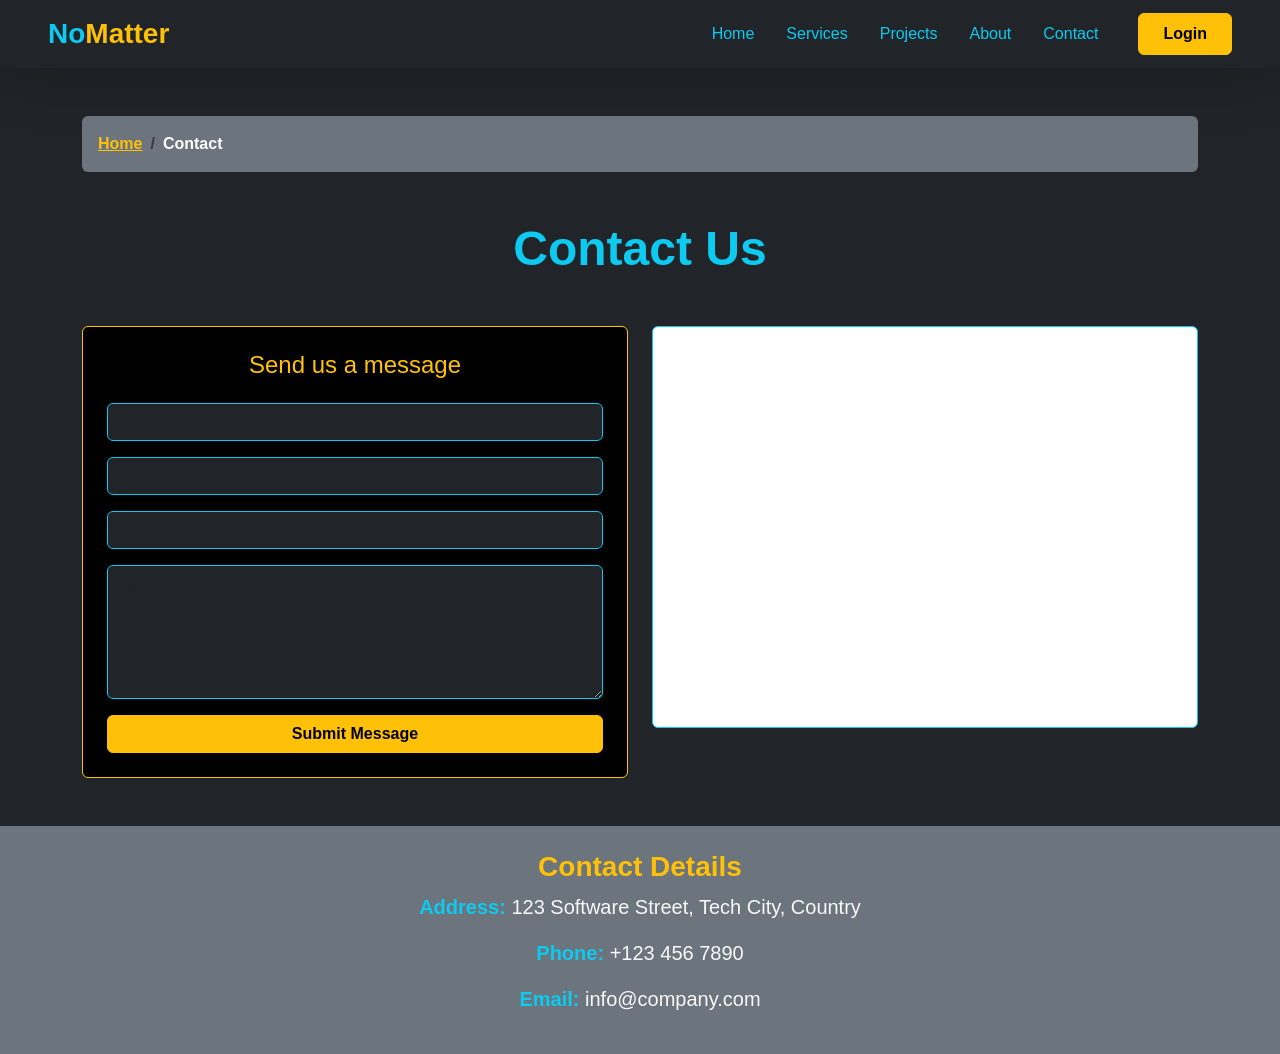
<file: contact page .html>
<!DOCTYPE html>

<html>
<head>
  <title>Contact Us</title>
<link rel="stylesheet" href="https://cdn.jsdelivr.net/npm/bootstrap@5.3.2/dist/css/bootstrap.min.css">
<link rel="stylesheet" href="./css/index.css">
</head>

<body class="bg-dark text-light">

  <nav class="sticky-top navbar navbar-expand-lg navbar-dark bg-dark shadow-lg">
    <div class="container-fluid px-lg-5">
        <a class="navbar-brand fw-bold fs-3" href="#">
            <span class="text-info">No</span><span class="text-warning">Matter</span>
        </a>
        <button class="navbar-toggler" type="button" data-bs-toggle="collapse" data-bs-target="#navbarNav">
            <span class="navbar-toggler-icon"></span>
        </button>
        <div class="collapse navbar-collapse" id="navbarNav">
            <ul class="navbar-nav ms-auto mb-2 mb-lg-0 text-center">
                <li class="nav-item px-2"><a class="nav-link active text-info" href="./index.html">Home</a></li>
                <li class="nav-item px-2"><a class="nav-link text-info" href="./service page.html">Services</a></li>
                <li class="nav-item px-2"><a class="nav-link text-info" href="./projects.html">Projects</a></li>
                <li class="nav-item px-2"><a class="nav-link text-info" href="./about us.html">About</a></li>
                <li class="nav-item px-2"><a class="nav-link text-info" href="./contact page .html">Contact</a></li>
            </ul>
            <div class="ms-lg-4 text-center mt-2 mt-lg-0">
                <a href="./login.html"><button class="btn btn-warning fw-bold px-4 py-2">Login</button></a>
            </div>
        </div>
    </div>
</nav>

<div class="container mt-5">

<nav aria-label="breadcrumb">
  <ol class="breadcrumb bg-secondary p-3 rounded">
    <li class="breadcrumb-item"><a class="text-warning fw-bold" href="./index.html">Home</a></li>
    <li class="breadcrumb-item active text-white fw-bold">Contact</li>
  </ol>
</nav>

<h2 class="text-center my-5 display-5 text-info fw-bold">Contact Us</h2>

<div class="row">

<div class="col-md-6 mb-4">
<div class="card p-4 bg-black text-light border-warning">
<h5 class="mb-4 text-center text-warning fs-4">Send us a message</h5>

<form onsubmit="event.preventDefault(); alert('Message submitted successfully!');">

<input type="text" class="form-control mb-3 bg-dark text-light border-info" placeholder="Name" required>

<input type="email" class="form-control mb-3 bg-dark text-light border-info" placeholder="Email" required>

<input type="text" class="form-control mb-3 bg-dark text-light border-info" placeholder="Subject" required>

<textarea class="form-control mb-3 bg-dark text-light border-info" placeholder="Message" rows="5" required></textarea>

<button type="submit" class="btn btn-warning fw-bold w-100">Submit Message</button>

</form>
</div>
</div>

<div class="col-md-6 mb-4">
<div class="card border-info">

<iframe 
src="https://www.google.com/maps/embed?pb=!1m18!1m12!1m3!1d3651.904731792448!2d90.399452115361!3d23.78088798458456!2m3!1f0!2f0!3f0!3m2!1i1024!2i768!4f13.1!3m3!1m2!1s0x3755c7b91a16a5a9%3A0xf0c8b69d5d91e2e3!2sDhaka%2C%20Bangladesh!5e0!3m2!1sen!2sus!4v1699999999999" 
width="100%" height="100%" style="min-height:400px; border:0;" allowfullscreen="" loading="lazy">

</iframe>

</div>
</div>

</div>
</div>

<div class="container-fluid p-4 mt-4 bg-secondary text-light text-center">

<h5 class="text-warning fs-3 fw-bold">Contact Details</h5>

<p class="fs-5"><strong class="text-info">Address:</strong> 123 Software Street, Tech City, Country</p>

<p class="fs-5"><strong class="text-info">Phone:</strong> +123 456 7890</p>

<p class="fs-5"><strong class="text-info">Email:</strong> info@company.com</p>

</div>

<script src="https://cdn.jsdelivr.net/npm/bootstrap@5.3.2/dist/js/bootstrap.bundle.min.js"></script>
<script src="./js/index.js"></script>
</body>
</html>
</file>
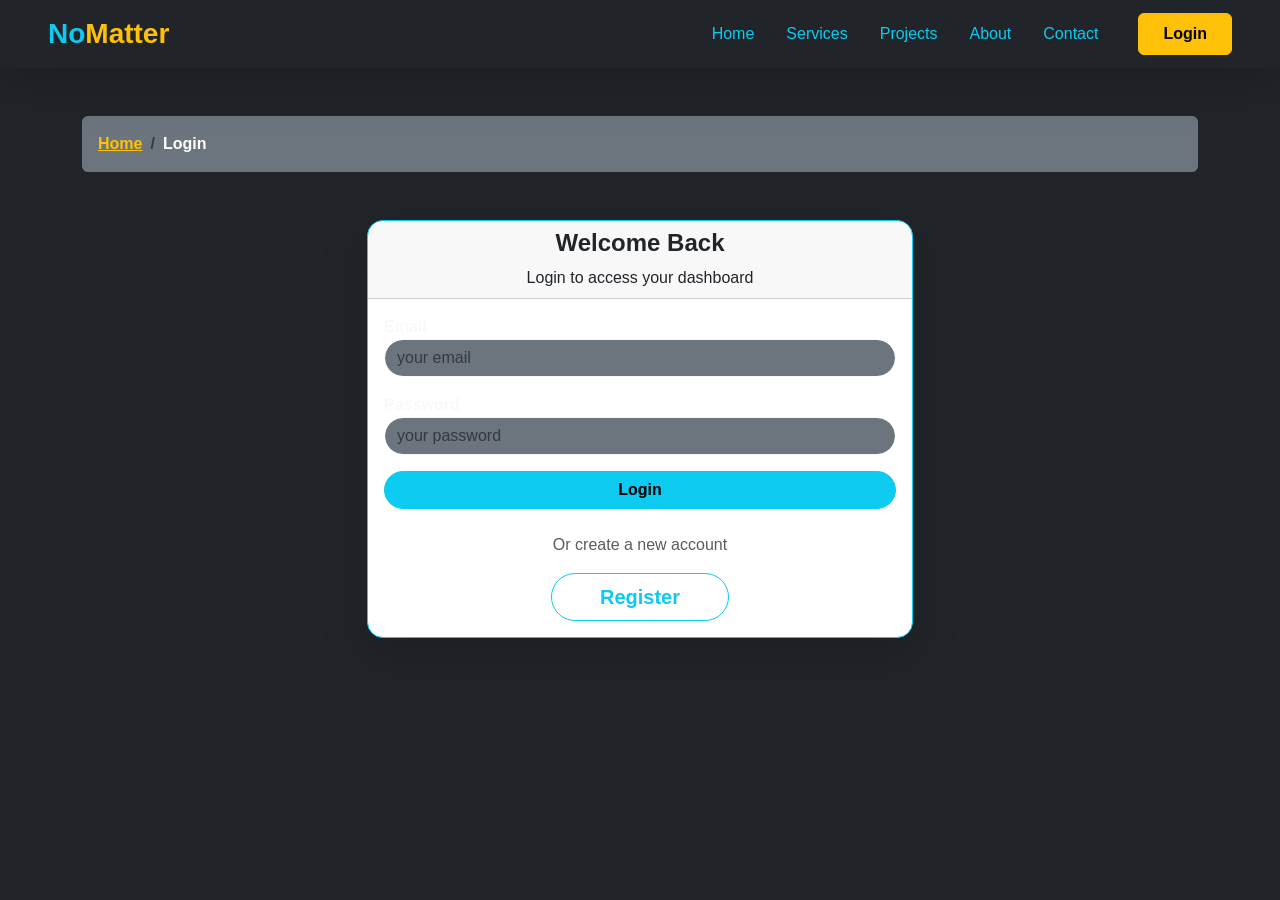
<file: login.html>
<!DOCTYPE html>
<html>
<head>
<title>Login / Register</title>
<link rel="stylesheet" href="https://cdn.jsdelivr.net/npm/bootstrap@5.3.2/dist/css/bootstrap.min.css">
<link rel="stylesheet" href="./css/index.css">
</head>

<body class="bg-dark text-light">

    <nav class="sticky-top navbar navbar-expand-lg navbar-dark bg-dark shadow-lg">
    <div class="container-fluid px-lg-5">
        <a class="navbar-brand fw-bold fs-3" href="#">
            <span class="text-info">No</span><span class="text-warning">Matter</span>
        </a>
        <button class="navbar-toggler" type="button" data-bs-toggle="collapse" data-bs-target="#navbarNav">
            <span class="navbar-toggler-icon"></span>
        </button>
        <div class="collapse navbar-collapse" id="navbarNav">
            <ul class="navbar-nav ms-auto mb-2 mb-lg-0 text-center">
                <li class="nav-item px-2"><a class="nav-link active text-info" href="./index.html">Home</a></li>
                <li class="nav-item px-2"><a class="nav-link text-info" href="./service page.html">Services</a></li>
                <li class="nav-item px-2"><a class="nav-link text-info" href="./projects.html">Projects</a></li>
                <li class="nav-item px-2"><a class="nav-link text-info" href="./about us.html">About</a></li>
                <li class="nav-item px-2"><a class="nav-link text-info" href="./contact page .html">Contact</a></li>
            </ul>
            <div class="ms-lg-4 text-center mt-2 mt-lg-0">
                <a href="./login.html"><button class="btn btn-warning fw-bold px-4 py-2">Login</button></a>
            </div>
        </div>
    </div>
</nav>

<div class="container mt-5">

<nav aria-label="breadcrumb">
<ol class="breadcrumb bg-secondary p-3 rounded">
<li class="breadcrumb-item"><a class="text-warning fw-bold" href="./index.html">Home</a></li>
<li class="breadcrumb-item active text-white fw-bold">Login</li>
</ol>
</nav>

<div class="row justify-content-center mt-5">
<div class="col-md-6">

<div class="card bg-gradient-dark text-light border-info shadow-lg rounded-4">

<div class="card-header text-center bg-gradient-info text-dark rounded-top-4">
<h4 class="fw-bold">Welcome Back</h4>
<p class="mb-0">Login to access your dashboard</p>
</div>

<div class="card-body">

<div class="tab-content">

<div class="tab-pane fade show active" id="login">

<form onsubmit="event.preventDefault(); alert('Login Successful!');">

<div class="mb-3">
<label class="fw-semibold">Email</label>
<input required type="email" class="form-control bg-secondary text-light border-light rounded-pill" placeholder="your email">
</div>

<div class="mb-3">
<label class="fw-semibold">Password</label>
<input required type="password" class="form-control bg-secondary text-light border-light rounded-pill" placeholder="your password">
</div>

<button type="submit" class="btn btn-info fw-bold w-100 rounded-pill">Login</button>

</form>

</div>

<p class="text-center mt-4 fs-6 text-muted">Or create a new account</p>

<div class="text-center">
<a href="./register.html"><button class="btn btn-outline-info btn-lg px-5 fw-bold rounded-pill">Register</button></a>
</div>

<div class="tab-pane fade" id="register">

<form onsubmit="event.preventDefault(); alert('Registration Successful!');">

<div class="mb-3">
<label class="fw-semibold">Full Name</label>
<input required type="text" class="form-control bg-secondary text-light border-light rounded-pill" placeholder="Full Name">
</div>

<div class="mb-3">
<label class="fw-semibold">Email</label>
<input required type="email" class="form-control bg-secondary text-light border-light rounded-pill" placeholder="Email">
</div>

<div class="mb-3">
<label class="fw-semibold">Password</label>
<input required type="password" class="form-control bg-secondary text-light border-light rounded-pill" placeholder="Password">
</div>

<div class="mb-3">
<label class="fw-semibold">Confirm Password</label>
<input required type="password" class="form-control bg-secondary text-light border-light rounded-pill" placeholder="Confirm Password">
</div>

<button type="submit" class="btn btn-outline-info fw-bold w-100 rounded-pill">Register</button>

</form>

</div>

</div>

</div>
</div>
</div>
</div>

<script src="https://cdn.jsdelivr.net/npm/bootstrap@5.3.2/dist/js/bootstrap.bundle.min.js"></script>
<script src="./js/index.js"></script>
</body>
</html>
</file>
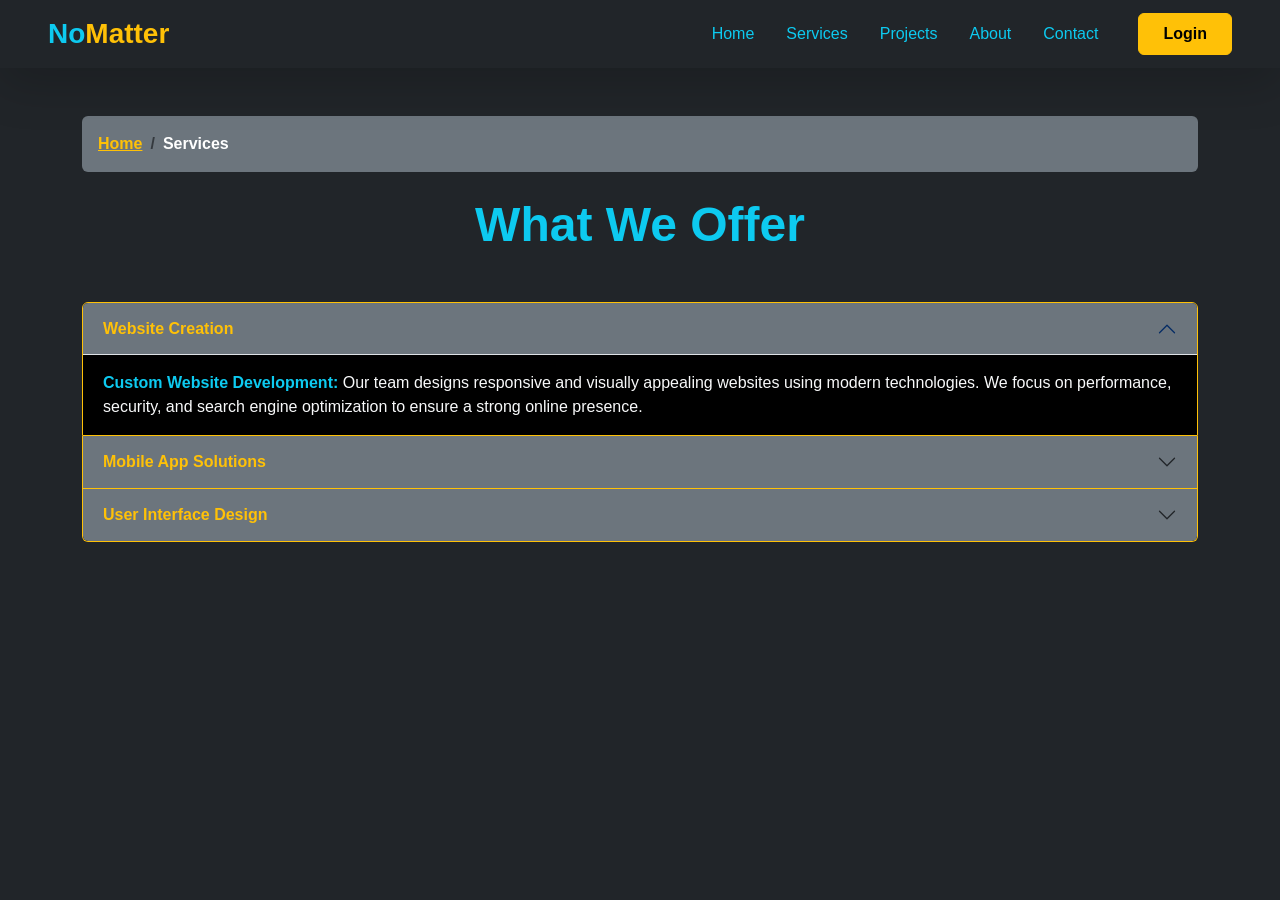
<file: service page.html>
<!DOCTYPE html>
<html>
<head>
<title>Solutions</title>
<link rel="stylesheet" href="https://cdn.jsdelivr.net/npm/bootstrap@5.3.2/dist/css/bootstrap.min.css">
<link rel="stylesheet" href="./css/index.css">
</head>

<body class="bg-dark text-light">

    <nav class="sticky-top navbar navbar-expand-lg navbar-dark bg-dark shadow-lg">
    <div class="container-fluid px-lg-5">
        <a class="navbar-brand fw-bold fs-3" href="#">
            <span class="text-info">No</span><span class="text-warning">Matter</span>
        </a>
        <button class="navbar-toggler" type="button" data-bs-toggle="collapse" data-bs-target="#navbarNav">
            <span class="navbar-toggler-icon"></span>
        </button>
        <div class="collapse navbar-collapse" id="navbarNav">
            <ul class="navbar-nav ms-auto mb-2 mb-lg-0 text-center">
                <li class="nav-item px-2"><a class="nav-link active text-info" href="./index.html">Home</a></li>
                <li class="nav-item px-2"><a class="nav-link text-info" href="./service page.html">Services</a></li>
                <li class="nav-item px-2"><a class="nav-link text-info" href="./projects.html">Projects</a></li>
                <li class="nav-item px-2"><a class="nav-link text-info" href="./about us.html">About</a></li>
                <li class="nav-item px-2"><a class="nav-link text-info" href="./contact page .html">Contact</a></li>
            </ul>
            <div class="ms-lg-4 text-center mt-2 mt-lg-0">
                <a href="./login.html"><button class="btn btn-warning fw-bold px-4 py-2">Login</button></a>
            </div>
        </div>
    </div>
</nav>

<div class="container mt-5">

<nav aria-label="breadcrumb">
<ol class="breadcrumb bg-secondary p-3 rounded">
<li class="breadcrumb-item"><a class="text-warning fw-bold" href="./index.html">Home</a></li>
<li class="breadcrumb-item active text-white fw-bold">Services</li>
</ol>
</nav>

<h2 class="mt-4 mb-5 text-center display-5 text-info fw-bold">What We Offer</h2>

<div class="accordion" id="servicesAccordion">

<div class="accordion-item bg-black text-light border-warning">

<h2 class="accordion-header" id="headingOne">

<button class="accordion-button bg-secondary text-warning fw-bold" type="button" data-bs-toggle="collapse" data-bs-target="#serviceOne" aria-expanded="true" aria-controls="serviceOne">

Website Creation

</button>

</h2>

<div id="serviceOne" class="accordion-collapse collapse show" aria-labelledby="headingOne" data-bs-parent="#servicesAccordion">

<div class="accordion-body">

<strong class="text-info">Custom Website Development:</strong> Our team designs responsive and visually appealing websites using modern technologies. We focus on performance, security, and search engine optimization to ensure a strong online presence.

</div>

</div>

</div>

<div class="accordion-item bg-black text-light border-warning">

<h2 class="accordion-header" id="headingTwo">

<button class="accordion-button collapsed bg-secondary text-warning fw-bold" type="button" data-bs-toggle="collapse" data-bs-target="#serviceTwo" aria-expanded="false" aria-controls="serviceTwo">

Mobile App Solutions

</button>

</h2>

<div id="serviceTwo" class="accordion-collapse collapse" aria-labelledby="headingTwo" data-bs-parent="#servicesAccordion">

<div class="accordion-body">

<strong class="text-info">Smartphone Application Development:</strong> We build powerful mobile apps for both Android and iOS platforms. Our solutions focus on performance, user-friendly interfaces, and seamless integration with cloud services.

</div>

</div>

</div>

<div class="accordion-item bg-black text-light border-warning">

<h2 class="accordion-header" id="headingThree">

<button class="accordion-button collapsed bg-secondary text-warning fw-bold" type="button" data-bs-toggle="collapse" data-bs-target="#serviceThree" aria-expanded="false" aria-controls="serviceThree">

User Interface Design

</button>

</h2>

<div id="serviceThree" class="accordion-collapse collapse" aria-labelledby="headingThree" data-bs-parent="#servicesAccordion">

<div class="accordion-body">

<strong class="text-info">Creative UI/UX Design:</strong> We design engaging digital interfaces that improve usability and user satisfaction. Our approach combines aesthetics with functionality to create intuitive digital experiences.

</div>

</div>

</div>

</div>

</div>

<script src="https://cdn.jsdelivr.net/npm/bootstrap@5.3.2/dist/js/bootstrap.bundle.min.js"></script>
<script src="./js/index.js"></script>
</body>
</html>
</file>
<file: css/index.css>
body{
  font-family: Arial;
}

.nav-link {
  position: relative;
  transition: color 0.3s ease;
}

.nav-link:hover {
  color: #dc3545 !important;
}

.nav-link::after {
  content: '';
  position: absolute;
  width: 0;
  height: 2px;
  bottom: 0;
  left: 0;
  background-color: #dc3545;
  transition: width 0.3s ease;
}

.nav-link:hover::after {
  width: 100%;
}

.btn-custom {
  border: 2px solid #dc3545;
  color: #dc3545;
  background: transparent;
  font-weight: 600;
  transition: 0.3s;
}

.btn-custom:hover {
  background: #dc3545;
  color: white;
}

.slider-img{
  height:500px;
  object-fit:cover;
}

.card img{
  height:200px;
  object-fit:cover;
}

.tech img{
  height:60px;
  margin:10px;
}

.header-top{
  background:#222;
  color:white;
  padding:5px;
  font-size:14px;
}

.banner-text{
  background:rgba(0,0,0,0.5);
  padding:20px;
}

.footer-big{
  background:#333;
  color:white;
  padding:40px 0;
}

.footer{
  background:#111;
  color:white;
  padding:10px;
  text-align:center;
}

.zoom-img {
  transition: transform 0.3s ease;
  cursor: zoom-in;
  display: block;
  width: 100%;
}

.zoom-img:hover {
  transform: scale(1.1);
  z-index: 10; /* ensure it overlays other elements */
  position: relative;
}

.main-img{
  height:350px;
  width:100%;
  object-fit:cover;
  border-radius:8px;
}

.gallery-img{
  height:100px;
  width:100%;
  object-fit:cover;
  border-radius:6px;
}

.col-4 {
  overflow: visible; /* default Bootstrap uses overflow:hidden in some cases */
}
</file>
